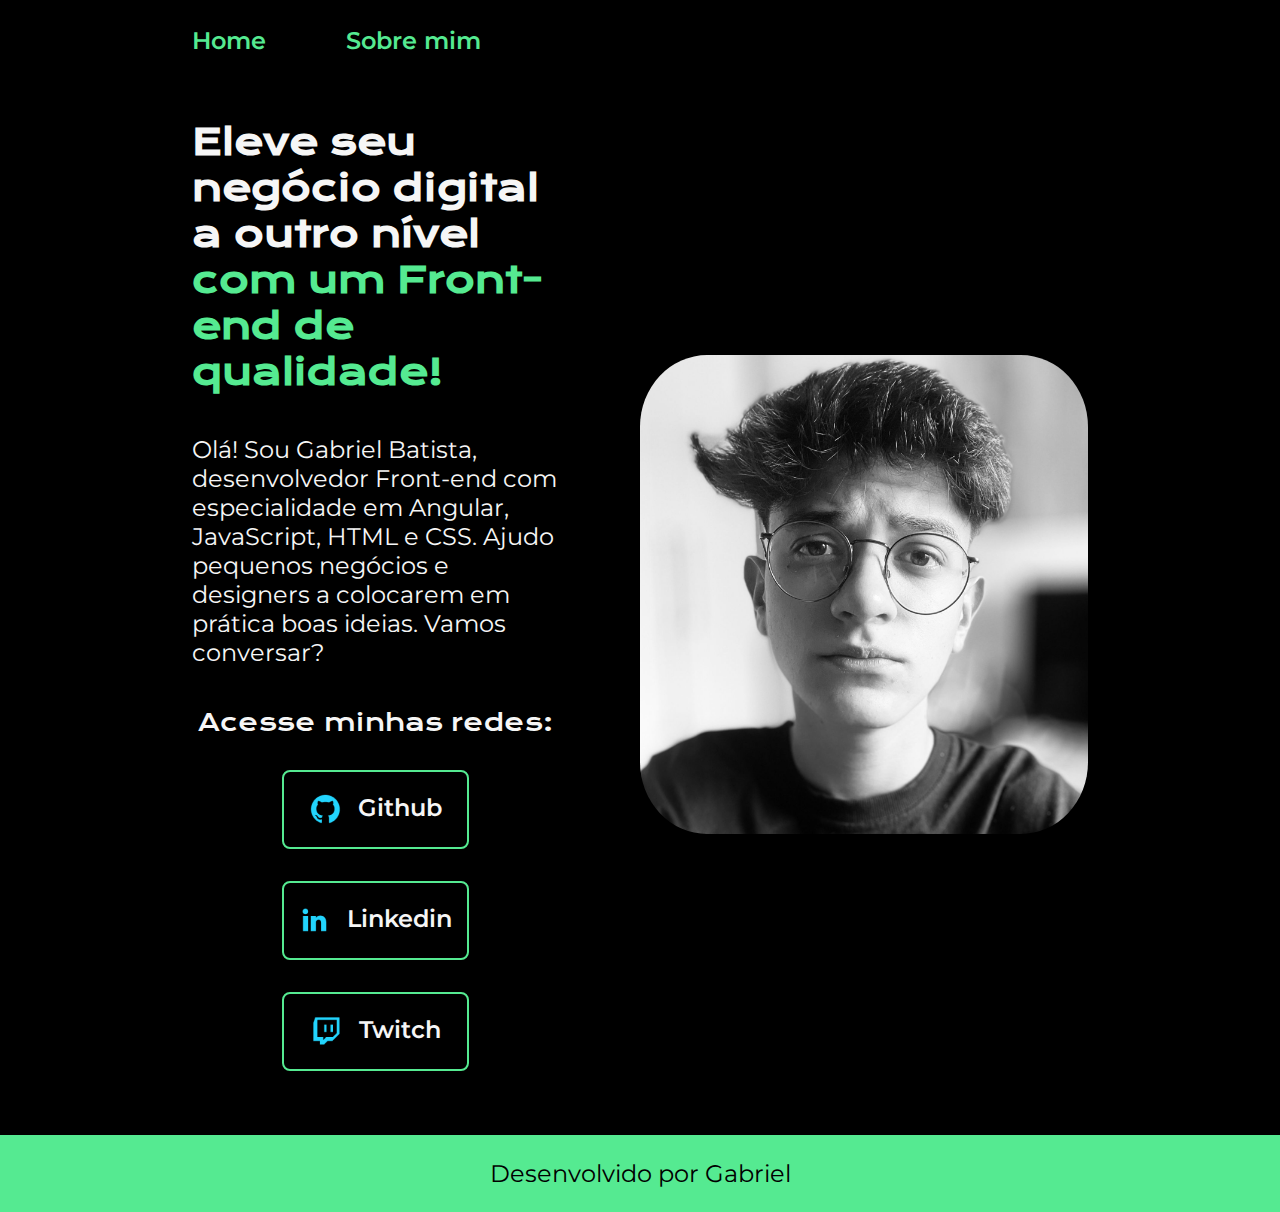
<file: index.html>
<!DOCTYPE html>
<html lang="pt-br">
<head>
    <meta charset="UTF-8">
    <meta name="viewport" content="width=device-width, initial-scale=1.0">
    <title>Portifólio</title>
    <link rel="stylesheet" href="./styles/style.css">
</head>
<body>  
    <header class="cabecalho">
        <nav class="cabecalho__menu">
            <a class="cabecalho__menu__link" href="index.html">Home</a>
            <a class="cabecalho__menu__link" href="about.html">Sobre mim</a>
        </nav>
    </header>
    <main class="apresentacao">
        <section class="apresentacao__conteudo"> 
            <h1 class="apresentacao__conteudo__titulo">Eleve seu negócio digital a outro nível <strong class="titulo-destaque">com um Front-end de qualidade!</strong></h1>
            <p class="apresentacao__conteudo__texto">Olá! Sou Gabriel Batista, desenvolvedor Front-end com especialidade em Angular, JavaScript, HTML e CSS. Ajudo pequenos negócios e designers a colocarem em prática boas ideias. Vamos conversar?</p>
            <div class="apresentacao__links">
                <h2 class="apresentacao__links__subtitulo">Acesse minhas redes:</h2>
                <a class="apresentacao__links__navegacao" href="https://github.com/GabrielGVCB">
                    <img src="./assets/github.png">
                    Github
                </a>
                <a class="apresentacao__links__navegacao" href="https://linkedin.com/in/GabrielGVCB">
                    <img src="./assets/linkedin.png">
                    Linkedin
                </a>
                <a class="apresentacao__links__navegacao" href="https://twitch.com/gvsulixta">
                    <img src="./assets/twitch.png">
                    Twitch
                </a>
            </div>
        </section>
        <img class="apresentacao__imagem" src="./assets/imagem.jpg" alt="Foto Gabriel Vinicius">
    </main>
    <footer class="rodape">
        <p>Desenvolvido por Gabriel</p>
    </footer>
</body>
</html>
</file>
<file: styles/style.css>
@import url('https://fonts.googleapis.com/css2?family=Krona+One&family=Montserrat:wght@400;600&display=swap');

:root {
    --cor-primaria: #000000;
    --cor-secundaria: #F6F6F6;
    --cor-terciaria: #55EA91;
    --cor-hover: #010432;

    --fonte-primaria: 'Krona One', sans-serif;
    --fonte-secundaria: 'Montserrat', sans-serif;
}
*{
    margin: 0;
    padding: 0;
}

body{
    box-sizing: border-box;
    background-color: var(--cor-primaria);
    color: var(--cor-secundaria);
}
.cabecalho{
    padding: 2% 0% 0% 15%;
}
.cabecalho__menu{
    display: flex;
    gap: 80px;
}
.cabecalho__menu__link{
    font-family: var(--fonte-secundaria);
    font-size: 1.5rem;
    font-weight: 600;
    color: var(--cor-terciaria);
    text-decoration: none;
}
.apresentacao{
    padding: 5% 15%;
    display: flex;
    align-items: center;
    justify-content: space-between;
    gap: 82px;
}
.apresentacao__conteudo{
    width: 50%;
    display: flex;
    flex-direction: column;
    gap: 40px;
}

.apresentacao__conteudo__titulo{
    font-size: 2.25rem;
    font-family: var(--fonte-primaria);
}
.titulo-destaque{
    color: var(--cor-terciaria);
}
.apresentacao__conteudo__texto{
    font-size: 1.5rem;
    font-family: var(--fonte-secundaria);
}

.apresentacao__links{
    display: flex;
    flex-direction: column;
    justify-content: space-between;
    align-items: center;
    gap: 32px;
}
.apresentacao__links__subtitulo{
    font-family: var(--fonte-primaria);
    font-weight: 400;
    font-size: 1.5rem;
}
.apresentacao__links__navegacao{
    display: flex;
    justify-content: center;
    gap: 16px;
    border: 2px solid var(--cor-terciaria);
    width: 50%;
    text-align: center;
    border-radius: 8px;
    font-size: 1.5rem;
    font-weight: 600;
    padding: 21.5px 0;
    text-decoration: none;
    color: var(--cor-secundaria);
    font-family: var(--fonte-secundaria);
}
.apresentacao__links__navegacao:hover{
    background-color: var(--cor-hover);
    text-transform: none;
    transform: scaleX(1.09) scaleY(1.09);
    opacity: 100;
    outline-color: #0ada80;
}

.apresentacao__imagem{
    width: 50%;
    border-radius: 15%;
}

.apresentacao__imagem__dois{
    width: 50%;
    border-radius:15% ;
}

.rodape{
    color: var(--cor-primaria);
    background-color: var(--cor-terciaria);
    padding: 24px;
    text-align: center;
    font-family: var(--fonte-secundaria);
    font-size: 1.5rem;
    font-weight: 400;
}

@media (max-width: 1200px) {
    .cabecalho{
         padding: 10%;  
    }
    .cabecalho__menu{
        justify-content: center;
    }
    .apresentacao{
        flex-direction: column-reverse;
        padding: 5%;
    }
    .apresentacao__conteudo{
        width: auto;
    }
}
</file>
